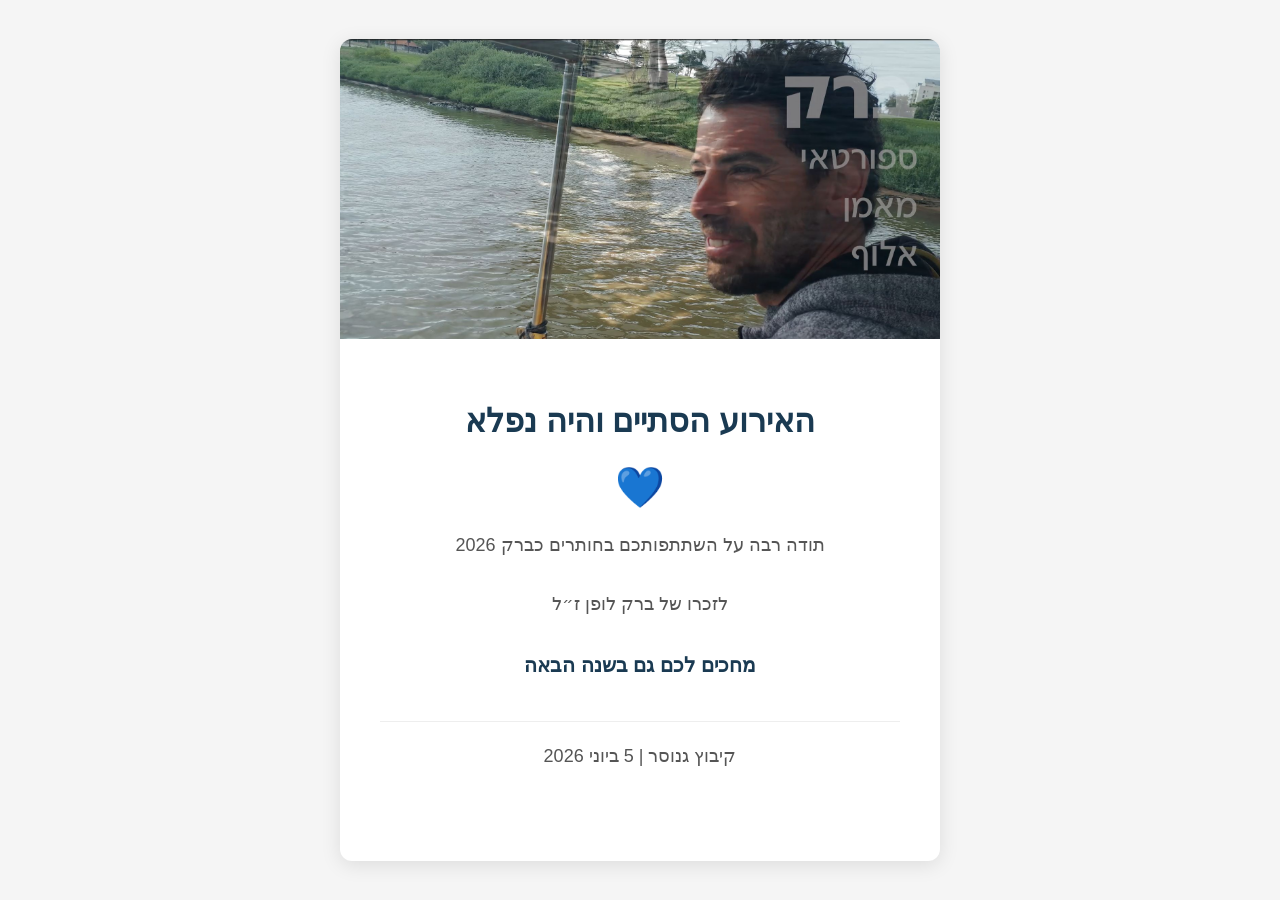
<file: index.html>
<!DOCTYPE html>
<html lang="he" dir="rtl">
<head>
  <meta charset="UTF-8">
  <meta http-equiv="refresh" content="0;url=closed.html">
  <title>חותרים כברק 2026</title>
</head>
<body>
  <p>מפנה אתכם לעמוד האירוע...</p>
  <a href="closed.html">לחץ כאן אם לא הנתונים אוטומטית</a>
</body>
</html>
</file>
